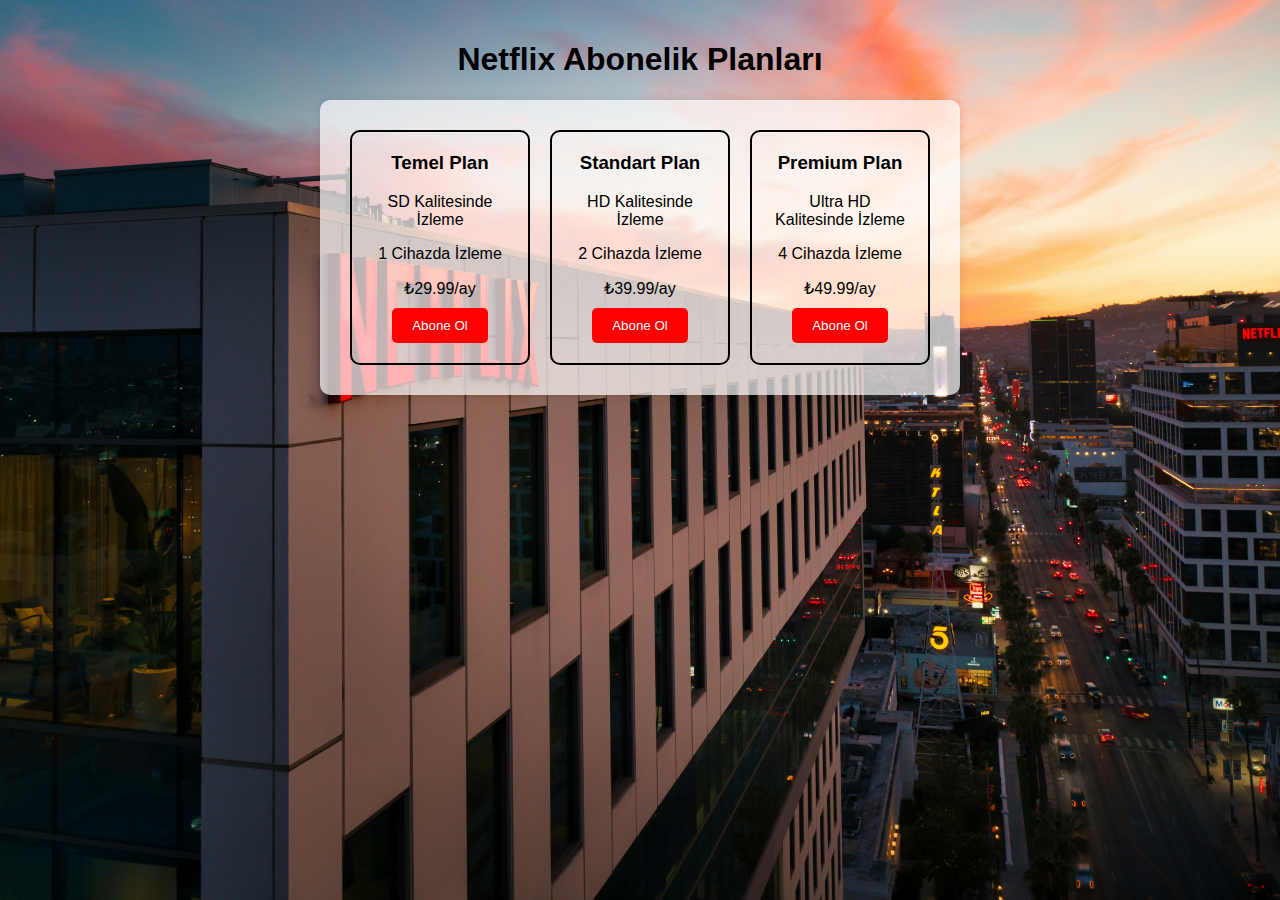
<file: Netfilix_Ödemeler_TypeScript/index.html>
<!DOCTYPE html>
<html lang="en">
<head>
<meta charset="UTF-8">
<meta name="viewport" content="width=device-width, initial-scale=1.0">
<title>Netflix  Abonelik Planları</title>
<style>
    body {
        font-family: Arial, sans-serif;
        margin: 0;
        padding: 20px;
        background-color: #f2f2f2;
    }
    /* Netflix arka plan stil */
body {
    background-image: url('netfilix.jpg'); /* Arka plan resmi dosyasının adı */
    background-size: cover;
    background-position: center;
    background-repeat: no-repeat;
    background-attachment: fixed;
}
    .container {
        display: flex;
        max-width: 600px;
        margin: 0 auto;
        background-color:rgba(255, 255, 255, 0.7); /* Şeffaf siyah arka plan */
        padding: 20px;
        border-radius: 10px;
        box-shadow: 0 0 10px rgba(0, 0, 0, 0.1);
    }
    h1, h2 {
        text-align: center;
    }
    /* Abonelik planları için temel stiller */
.plan-container {
    display: flex;
    justify-content: center;
    flex-wrap: wrap;
}

.plan {
    flex: 1 1 300px;
    max-width: 300px;
    margin: 10px;
    border: 2px solid #000000;
    border-radius: 10px;
    padding: 20px;
    text-align: center;
    transition: transform 0.3s ease;
}

.plan:hover {
    transform: translateY(-5px);
}

.plan h3 {
    margin-top: 0;
    color: #000000;
}

.plan p {
    margin-bottom: 10px;
    color: #000000;
}

.plan button {
    background-color: #ff0000;
    color: #fff;
    border: none;
    padding: 10px 20px;
    border-radius: 5px;
    cursor: pointer;
    transition: background-color 0.3s ease;
}

.plan button:hover {
    background-color: #cc0000;
}
</style>
</head>
<body>
    <h1>Netflix Abonelik Planları</h1>
<div class="container">
   

    <div class="plan">
        <h3>Temel Plan</h3>
        <p>SD Kalitesinde İzleme</p>
        <p>1 Cihazda İzleme</p>
        <p>₺29.99/ay</p>
        <button onclick="redirectToPayment()">Abone Ol</button>
    </div>

    <div class="plan">
        <h3>Standart Plan</h3>
        <p>HD Kalitesinde İzleme</p>
        <p>2 Cihazda İzleme</p>
        <p>₺39.99/ay</p>
        <button onclick="redirectToPayment()">Abone Ol</button>
    </div>

    <div class="plan">
        <h3>Premium Plan</h3>
        <p>Ultra HD Kalitesinde İzleme</p>
        <p>4 Cihazda İzleme</p>
        <p>₺49.99/ay</p>
        <button onclick="redirectToPayment()">Abone Ol</button>
    </div>
</div>

<script>
    function redirectToPayment() {
        // Ödeme sayfasına yönlendirme
        window.location.href = "payment.html"; // Ödeme sayfasının dosya adını buraya yazın
    }
</script>

</body>
</html>
</file>
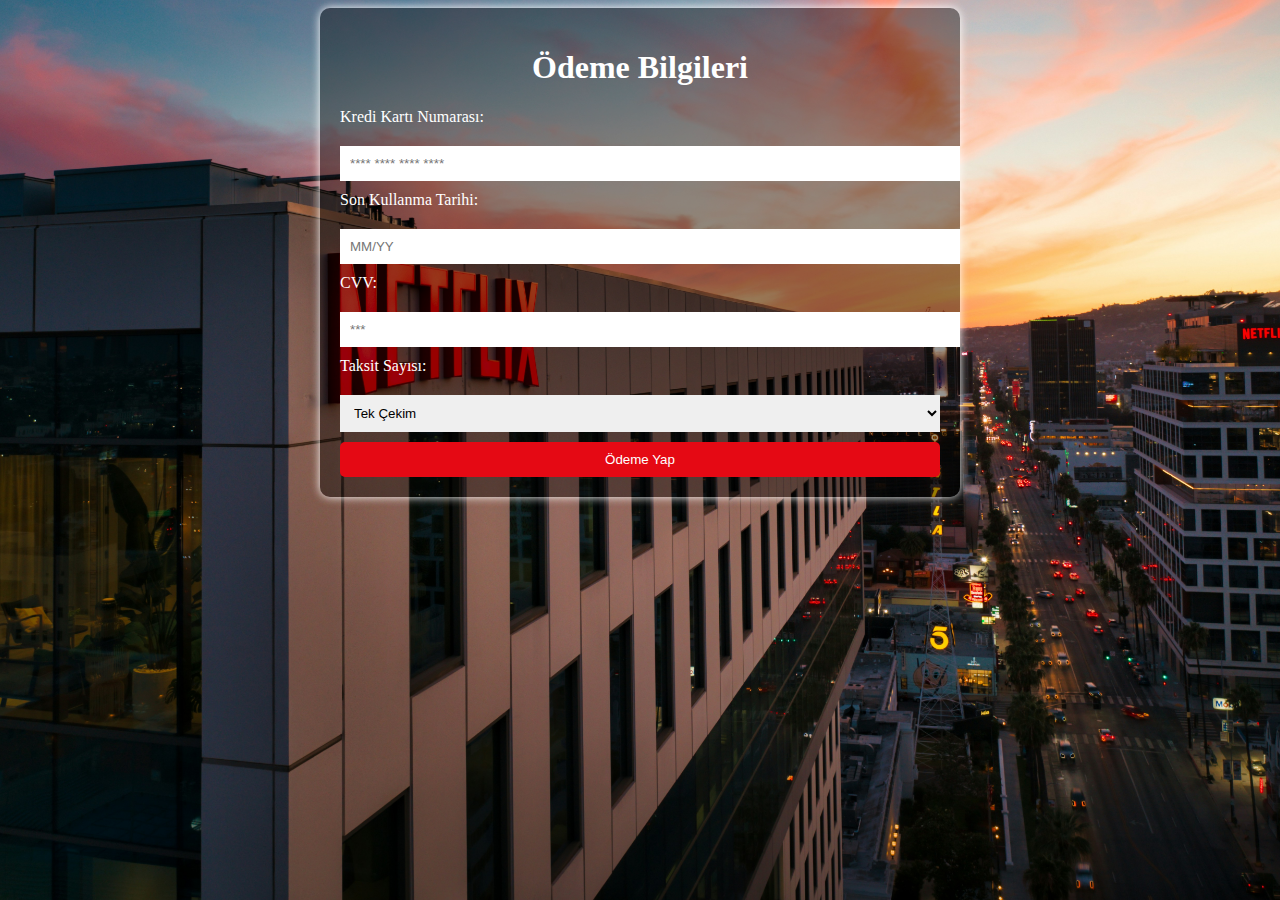
<file: Netfilix_Ödemeler_TypeScript/payment.html>
<!DOCTYPE html>
<html lang="en">
<head>
<meta charset="UTF-8">
<meta name="viewport" content="width=device-width, initial-scale=1.0">
<title>Ödeme Bilgileri</title>
<style>
    body {
    background-image: url('netfilix.jpg'); /* Arka plan resmi dosyasının adı */
    background-size: cover;
    background-position: center;
    background-repeat: no-repeat;
    background-attachment: fixed;
}
/* Ödeme sayfası stil */
.container {
    max-width: 600px;
    margin: 0 auto;
    padding: 20px;
    background-color:rgba(0, 0, 0, 0.4); /* Şeffaf siyah arka plan */
    border-radius: 10px;
    box-shadow: 0 0 10px rgb(255, 255, 255);
}

h1 {
    text-align: center;
    color: #ffffff;
}

form {
    margin-top: 20px;
}

label {
    display: block;
    margin-bottom: 20px;
    color: #ffffff;
}

input[type="text"],
select {
    width: 100%;
    padding: 10px;
    margin-bottom: 10px;
    border: 0px solid #ccc;
    border-radius: 0px;
}

button[type="submit"] {
    width: 100%;
    padding: 10px;
    background-color: #e50914;
    color: #fff;
    border: none;
    border-radius: 5px;
    cursor: pointer;
    transition: background-color 0.3s ease;
}

button[type="submit"]:hover {
    background-color: #cc0a10;
}

/* Link stil */
a {
    color: #000000; /* Netflix mavi rengi */
    text-decoration: none;
}

a:hover {
    text-decoration: underline;
}


</style>
</head>
<body>

<div class="container">
    <h1>Ödeme Bilgileri</h1>
    <form id="paymentForm" onsubmit="return redirectToSuccessPage()">
        <label for="cardNumber">Kredi Kartı Numarası:</label>
        <input type="text" id="cardNumber" placeholder="**** **** **** ****" required>

        <label for="expiryDate">Son Kullanma Tarihi:</label>
        <input type="text" id="expiryDate" placeholder="MM/YY" required>

        <label for="cvv">CVV:</label>
        <input type="text" id="cvv" placeholder="***" required>

        <label for="installments">Taksit Sayısı:</label>
        <select id="installments">
            <option value="1">Tek Çekim</option>
            <option value="2">2 Taksit</option>
            <option value="3">3 Taksit</option>
            <option value="4">4 Taksit</option>
            <option value="4">5 Taksit</option>
            <option value="4">6 Taksit</option>
            <option value="4">7 Taksit</option>
            <option value="4">8 Taksit</option>
        </select>

        <button type="submit">Ödeme Yap</button>
    </form>
</div>

<script>
    function redirectToSuccessPage() {
        // Ödeme başarılı sayfasına yönlendirme
        window.location.href = "success.html"; // Başarılı sayfanın dosya adını buraya yazın
        return false; // Formun varsayılan işlemi durdur
    }
</script>

</body>
</html>
</file>
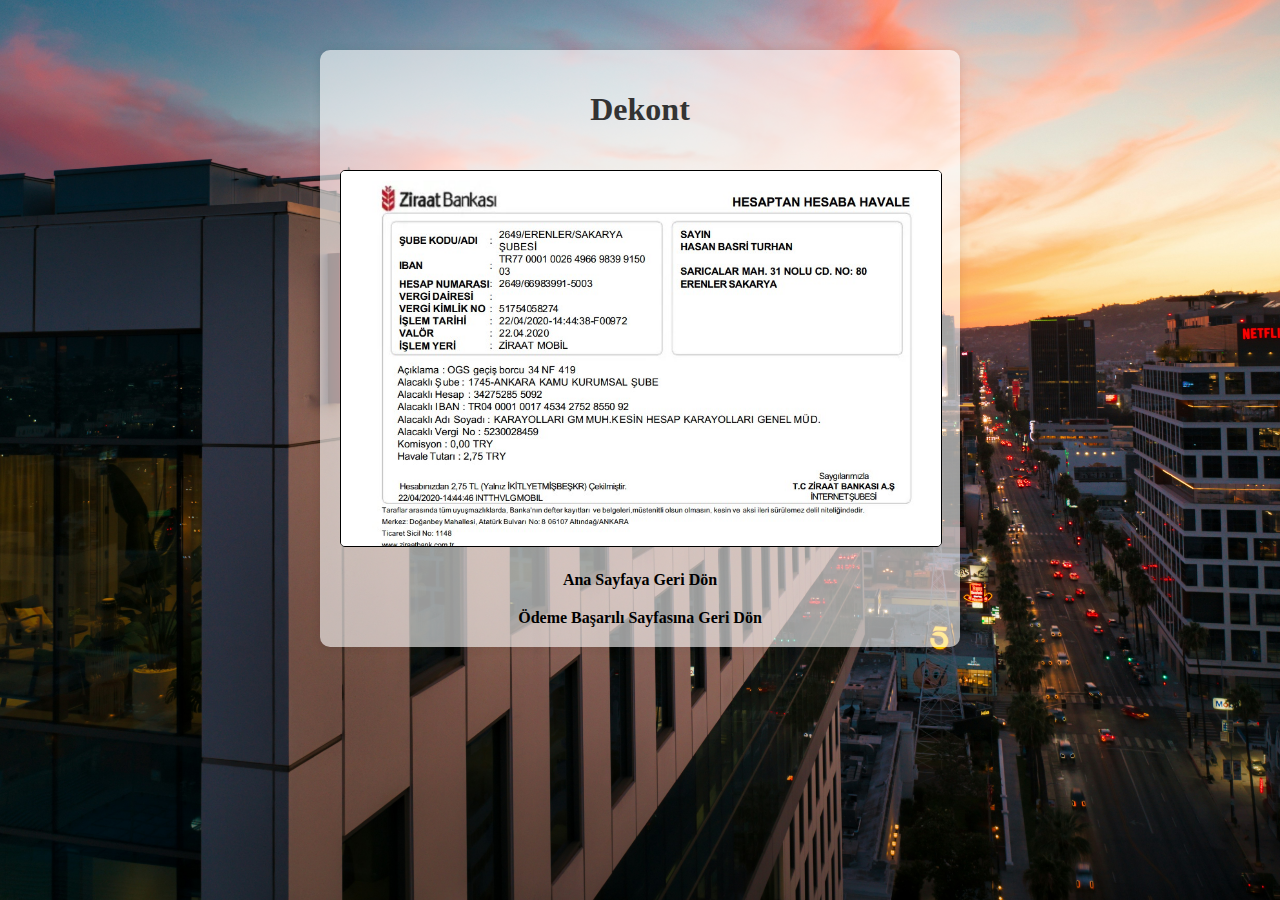
<file: Netfilix_Ödemeler_TypeScript/receipt.html>
<!DOCTYPE html>
<html lang="en">
<head>
<meta charset="UTF-8">
<meta name="viewport" content="width=device-width, initial-scale=1.0">
<title>Dekont</title>
<style>
    body {
    background-image: url('netfilix.jpg'); /* Arka plan resmi dosyasının adı */
    background-size: cover;
    background-position: center;
    background-repeat: no-repeat;
    background-attachment: fixed;
}
    /* Ortak stiller */
.container {
    max-width: 600px;
    margin: 0 auto;
    padding: 20px;
    background-color:rgba(255, 255, 255, 0.6); /* Şeffaf siyah arka plan */
    border-radius: 10px;
    box-shadow: 0 0 10px rgba(0, 0, 0, 0.1);
}

h1 {
    text-align: center;
    color: #333;
}

.back-link {
    display: block;
    margin-top: 20px;
    color: #000000;
    text-decoration: none;
    font-weight: bold;
    text-align: center;
}

.back-link:hover {
    color: #00ff04;
}

/* Receipt sayfası stil */
.receipt-container {
    text-align: center;
    margin-top: 50px;
}

.receipt-image {
    max-width: 100%;
    height: auto;
    margin-top: 20px;
    border: 1px solid #000000;
    border-radius: 5px;
}
</style>
</head>
<body>

<div class="container receipt-container">
    <h1>Dekont</h1>
    <img src="dekont.jpg" alt="Ödeme Dekontu" class="receipt-image">
    <a href="index.html" class="back-link">Ana Sayfaya Geri Dön</a>
    <a href="success.html" class="back-link">Ödeme Başarılı Sayfasına Geri Dön</a>
</div>

</body>
</html>
</file>
